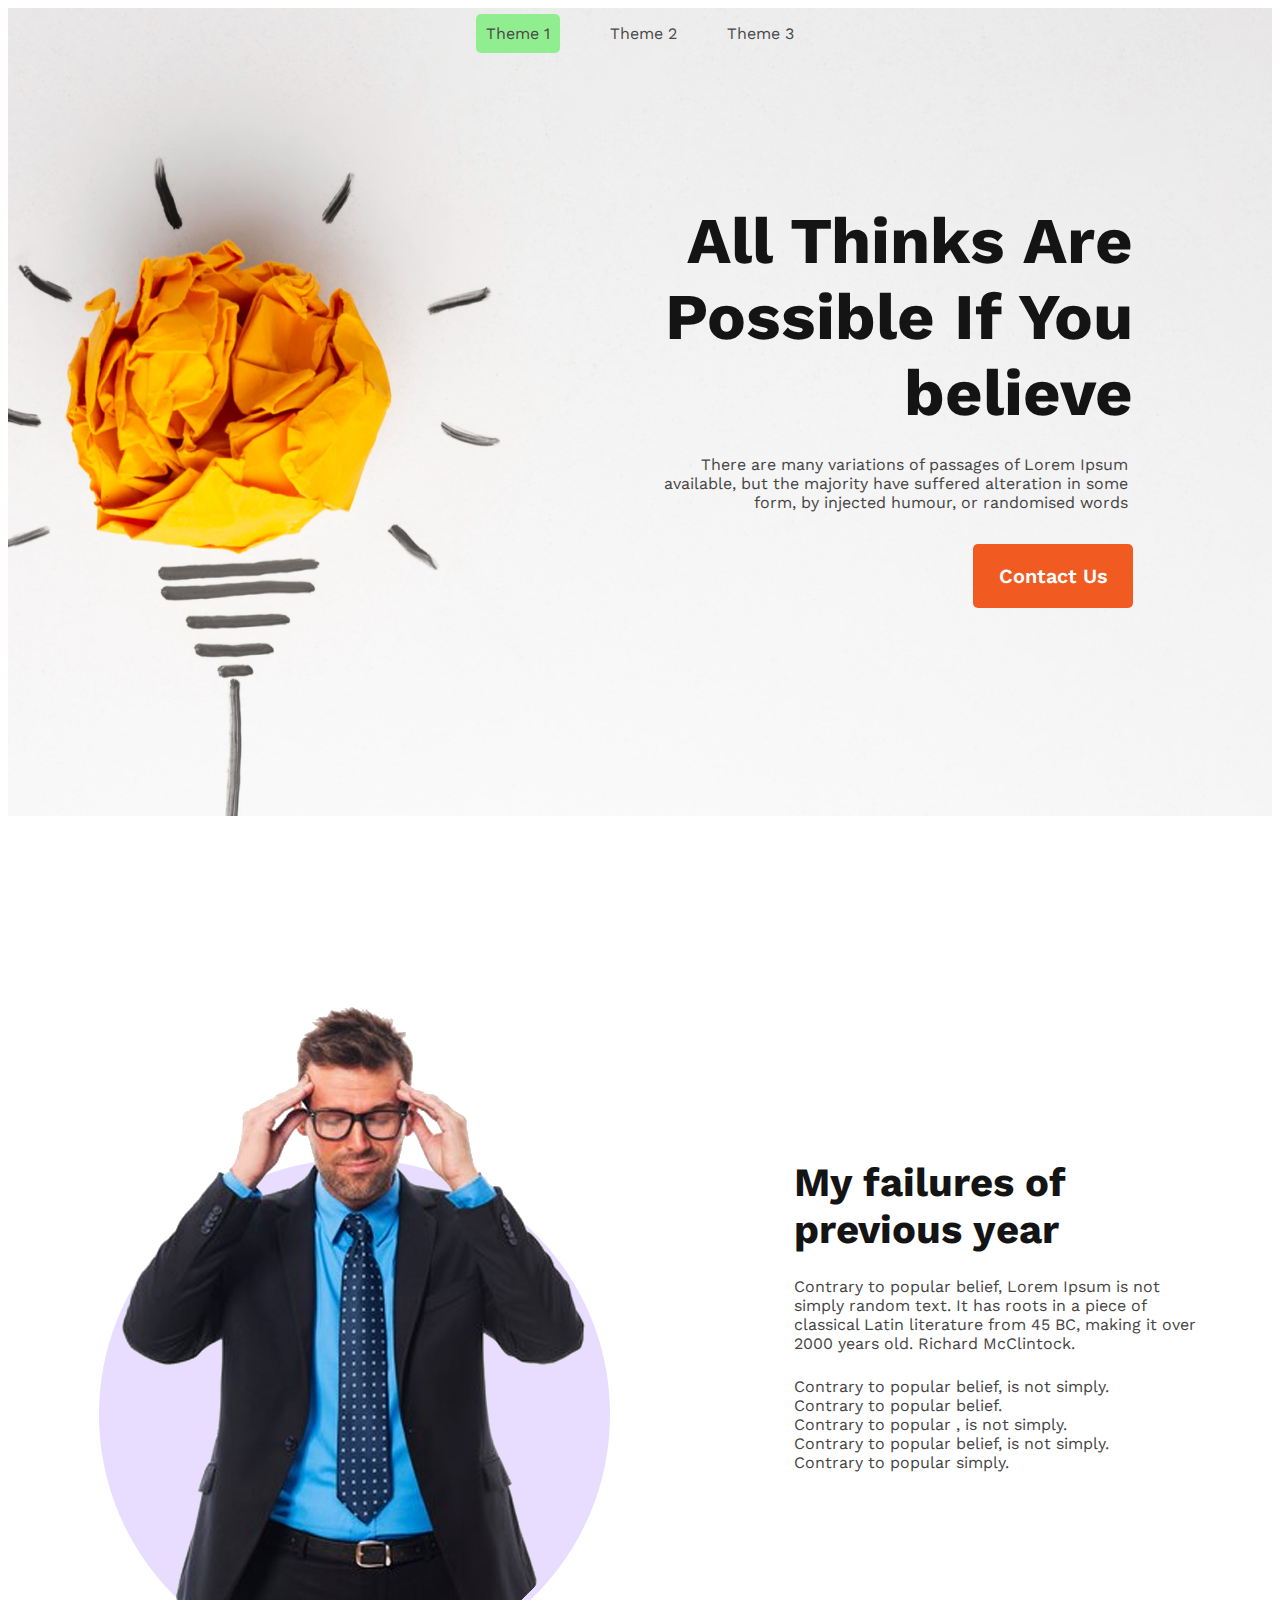
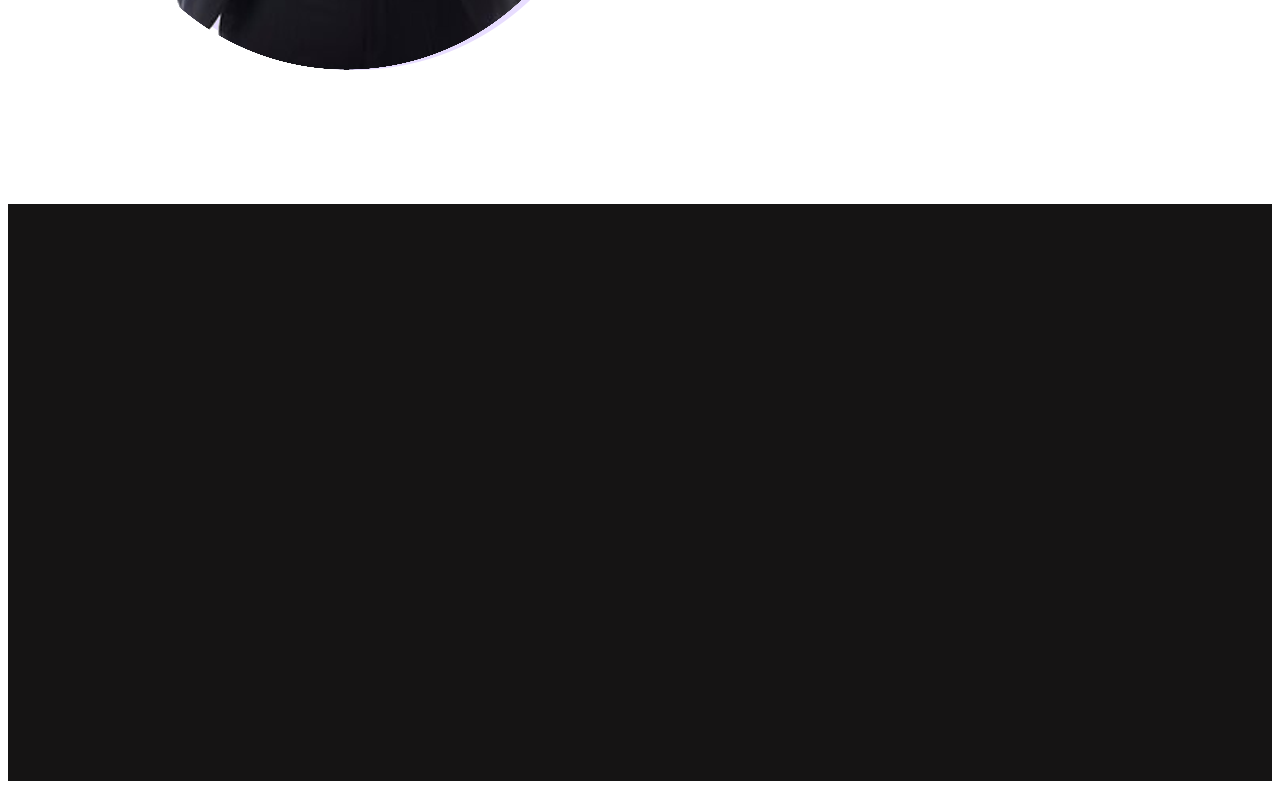
<file: index.html>
<!DOCTYPE html>
<html lang="en">
<head>
    <meta charset="UTF-8">
    <meta name="viewport" content="width=device-width, initial-scale=1.0">
    <title>New Year New Me</title>
    <link rel="stylesheet" href="design.css">
    <link rel="preconnect" href="https://fonts.googleapis.com">
    <link rel="preconnect" href="https://fonts.gstatic.com" crossorigin>
    <link href="https://fonts.googleapis.com/css2?family=Work+Sans:ital,wght@0,100..900;1,100..900&display=swap" rel="stylesheet">
    <link rel="stylesheet" href="https://cdnjs.cloudflare.com/ajax/libs/font-awesome/6.5.1/css/all.min.css" integrity="sha512-DTOQO9RWCH3ppGqcWaEA1BIZOC6xxalwEsw9c2QQeAIftl+Vegovlnee1c9QX4TctnWMn13TZye+giMm8e2LwA==" crossorigin="anonymous" referrerpolicy="no-referrer" />
</head>
<body>
    <header>
        <nav>
            <ul>
                <li><a class="nav-current-page" href="index.html">Theme 1</a></li>
                <li><a href="index2.html">Theme 2</a></li>
                <li><a href="index3.html">Theme 3</a></li>
            </ul>
        </nav>
        <div class="banner">
            <div class="banner-content">
            </div>
            <div class="banner-content">
                <h1 class="banner-h1">All Thinks Are Possible If You believe</h1>
                <p class="banner-p">There are many variations of passages of Lorem Ipsum available, but the majority have suffered alteration in some form, by injected humour, or randomised words</p>
                <button class="banner-btn">Contact Us</button>
            </div>
        </div>
    </header>
    <main>
        <!-- failures section -->
        <section class="failures">
            <div class="failures-div1">
                <img src="images/person.png" alt="">
            </div>
            <div class="failures-div2">
                <h1 class="failures-h1">My failures of previous year</h1>
                <p class="failures-p">Contrary to popular belief, Lorem Ipsum is not simply random text. It has roots in a piece of classical Latin literature from 45 BC, making it over 2000 years old. Richard McClintock.</p>
                <ul>
                    <li><i class="fa-solid fa-check failures-li-icon"></i> Contrary to popular belief, is not simply.</li>
                    <li><i class="fa-solid fa-check failures-li-icon"></i> Contrary to popular belief.</li>
                    <li><i class="fa-solid fa-check failures-li-icon"></i> Contrary to popular , is not simply.</li>
                    <li><i class="fa-solid fa-check failures-li-icon"></i> Contrary to popular belief, is not simply.</li>
                    <li><i class="fa-solid fa-check failures-li-icon"></i> Contrary to popular simply.</li>
                </ul>
            </div>
        </section>
        <section></section>
        <section></section>
    </main>
    <footer></footer>
</body>
</html>
</file>
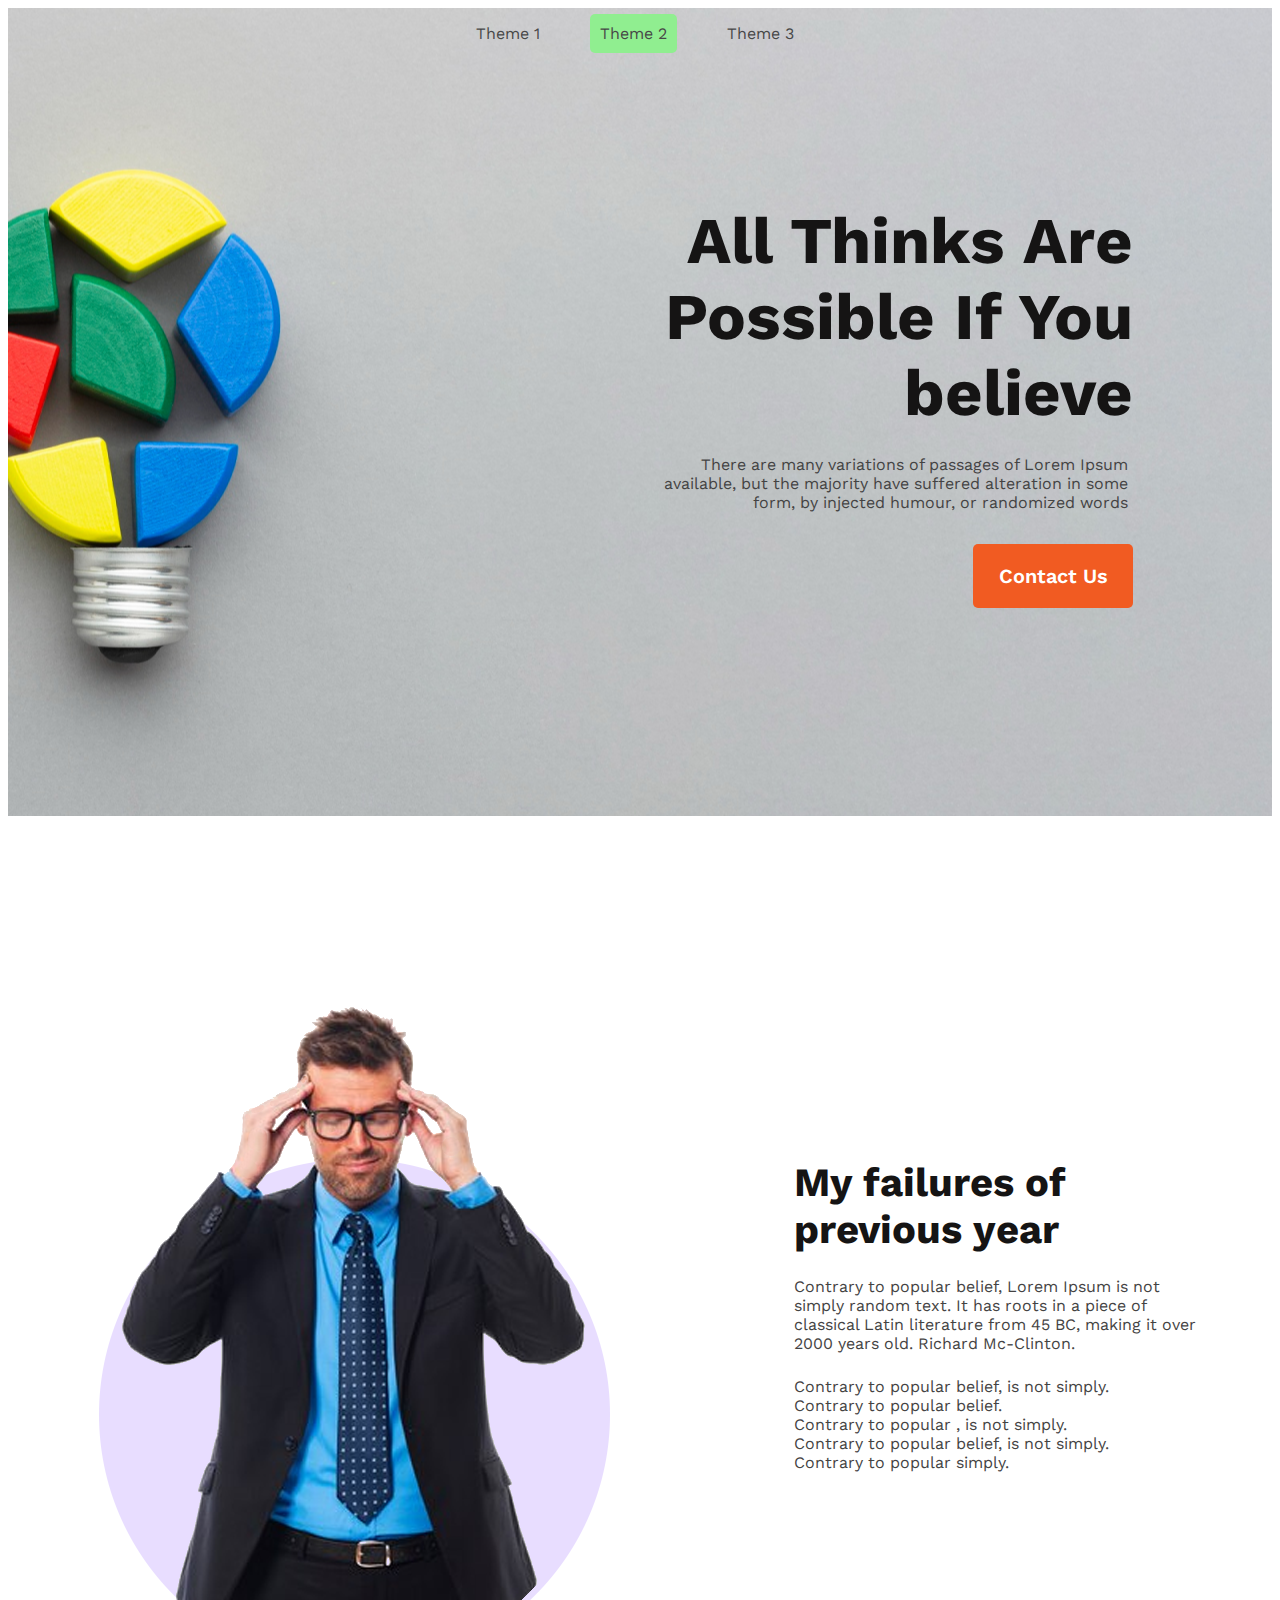
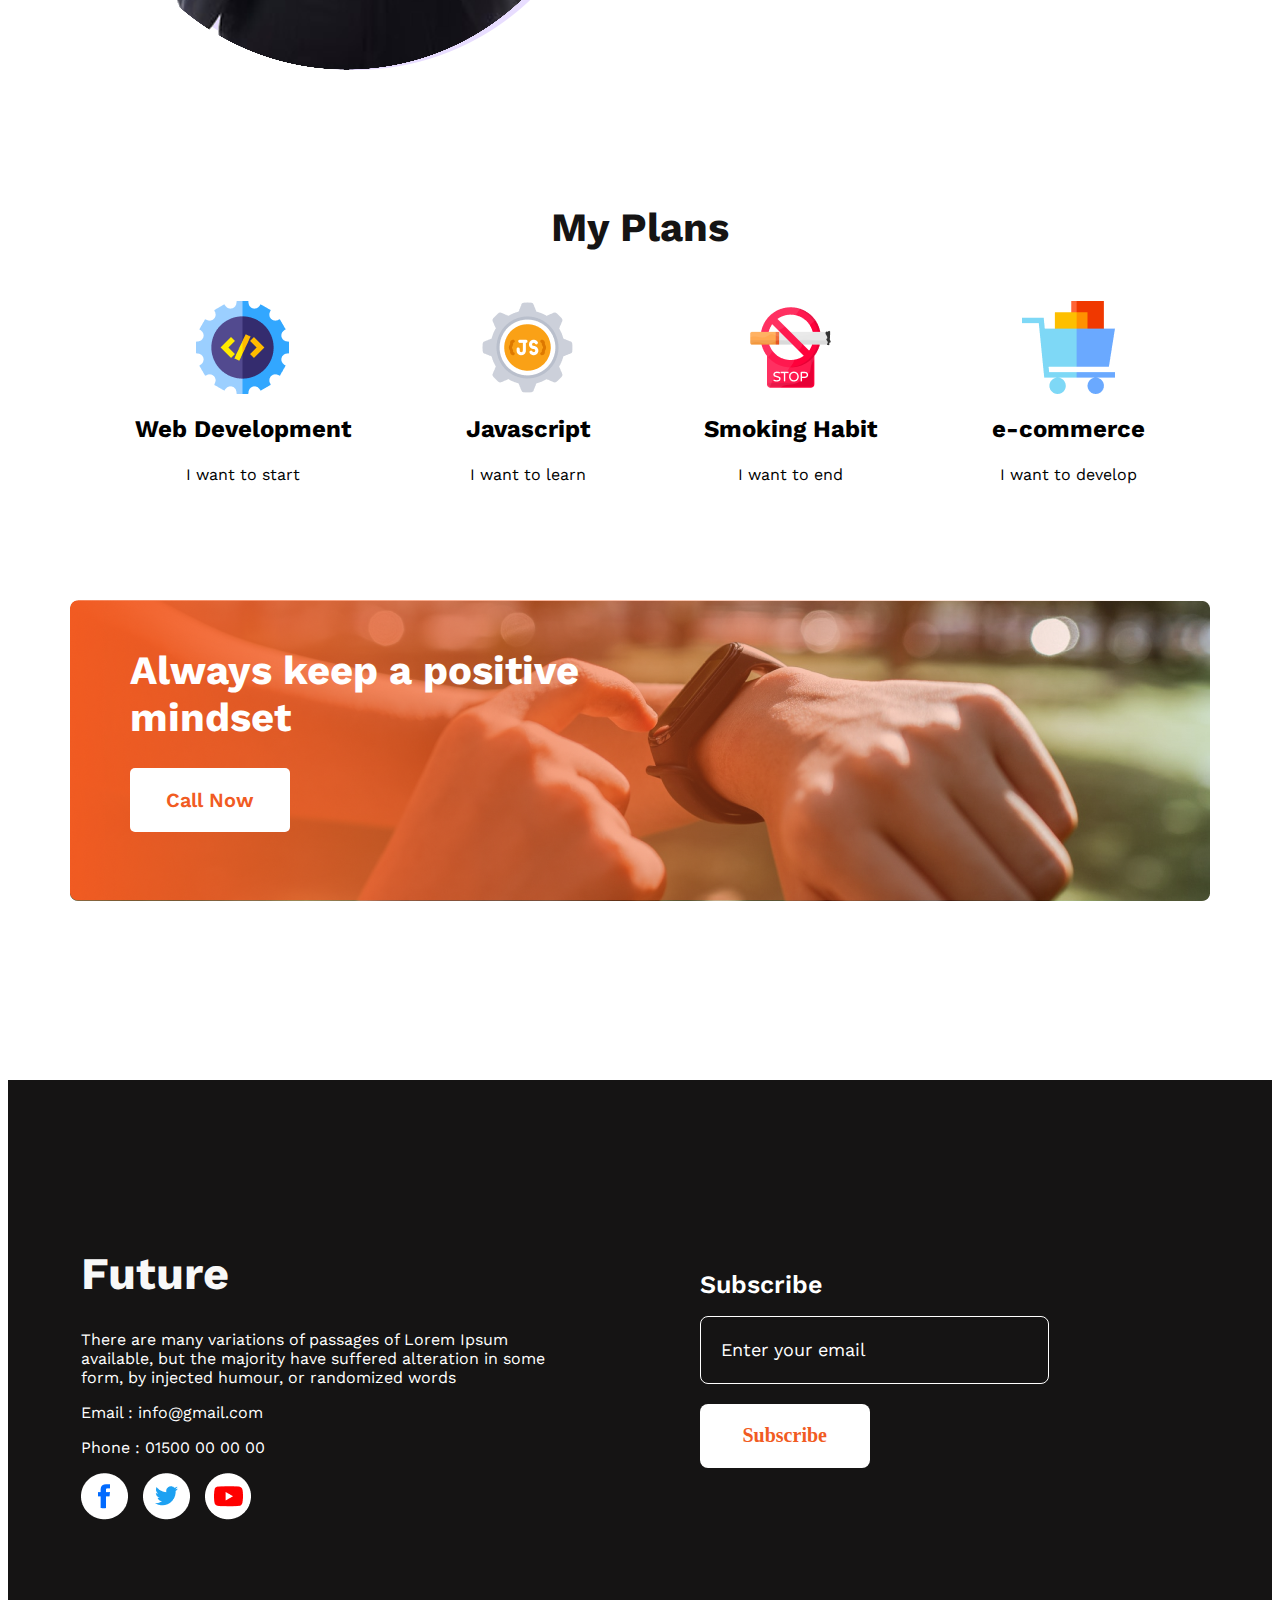
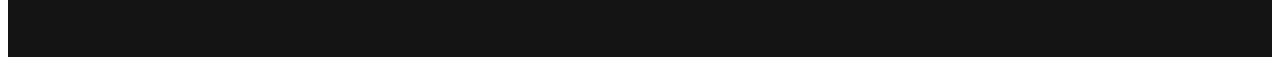
<file: theme2.html>
<!DOCTYPE html>
<html lang="en">
<head>
    <meta charset="UTF-8">
    <meta name="viewport" content="width=device-width, initial-scale=1.0">
    <title>New Year New Me</title>
    <link rel="stylesheet" href="design2.css">
    <link rel="preconnect" href="https://fonts.googleapis.com">
    <link rel="preconnect" href="https://fonts.gstatic.com" crossorigin>
    <link href="https://fonts.googleapis.com/css2?family=Work+Sans:ital,wght@0,100..900;1,100..900&display=swap" rel="stylesheet">
    <link rel="stylesheet" href="https://cdnjs.cloudflare.com/ajax/libs/font-awesome/6.5.1/css/all.min.css" integrity="sha512-DTOQO9RWCH3ppGqcWaEA1BIZOC6xxalwEsw9c2QQeAIftl+Vegovlnee1c9QX4TctnWMn13TZye+giMm8e2LwA==" crossorigin="anonymous" referrerpolicy="no-referrer" />
</head>
<body>
    <header>
        <nav>
            <ul>
                <li><a href="index.html">Theme 1</a></li>
                <li><a class="nav-current-page" href="theme2.html">Theme 2</a></li>
                <li><a href="theme3.html">Theme 3</a></li>
            </ul>
        </nav>
        <div class="banner">
            <div class="banner-content">
            </div>
            <div class="banner-content">
                <h1 class="banner-h1">All Thinks Are Possible If You believe</h1>
                <p class="banner-p">There are many variations of passages of Lorem Ipsum available, but the majority have suffered alteration in some form, by injected humour, or randomized words</p>
                <button class="banner-btn">Contact Us</button>
            </div>
        </div>
    </header>
    <main>
        <!-- failures section -->
        <section class="failures">
            <div class="failures-div1">
                <img src="images/person.png" alt="">
            </div>
            <div class="failures-div2">
                <h1 class="failures-h1">My failures of previous year</h1>
                <p class="failures-p">Contrary to popular belief, Lorem Ipsum is not simply random text. It has roots in a piece of classical Latin literature from 45 BC, making it over 2000 years old. Richard Mc-Clinton.</p>
                <ul>
                    <li><i class="fa-solid fa-check failures-li-icon"></i> Contrary to popular belief, is not simply.</li>
                    <li><i class="fa-solid fa-check failures-li-icon"></i> Contrary to popular belief.</li>
                    <li><i class="fa-solid fa-check failures-li-icon"></i> Contrary to popular , is not simply.</li>
                    <li><i class="fa-solid fa-check failures-li-icon"></i> Contrary to popular belief, is not simply.</li>
                    <li><i class="fa-solid fa-check failures-li-icon"></i> Contrary to popular simply.</li>
                </ul>
            </div>
        </section>

        <!-- my-plans section -->
        <section class="my-plans">
            <h1>My Plans</h1>
            <div class="my-plans-item-area">
                <div class="my-plans-item">
                    <img src="images/icons/web.png" alt="">
                    <h2 class="my-plans-item-h2">Web Development</h2>
                    <p>I want to start</p>
                </div>
                <div class="my-plans-item">
                    <img src="images/icons/js.png" alt="">
                    <h2 class="my-plans-item-h2">Javascript</h2>
                    <p>I want to learn</p>
                </div>
                <div class="my-plans-item">
                    <img src="images/icons/smoke.png" alt="">
                    <h2 class="my-plans-item-h2">Smoking Habit</h2>
                    <p>I want to end</p>
                </div>
                <div class="my-plans-item">
                    <img src="images/icons/ecom.png" alt="">
                    <h2 class="my-plans-item-h2">e-commerce</h2>
                    <p>I want to develop</p>
                </div>
            </div>
            <div class="my-plans-banner">
                <h1>Always keep a positive mindset</h1>
                <button>Call Now</button>
            </div>
        </section>
    </main>
    <footer>
        <div class="footer-div1">
            <h1 class="footer-div1-h1">Future</h1>
            <p class="footer-div1-p1">There are many variations of passages of Lorem Ipsum available, but the majority have suffered alteration in some form, by injected humour, or randomized words</p>
            <p class="footer-div1-p2">Email : info@gmail.com</p>
            <p class="footer-div1-p3">Phone : 01500 00 00 00</p>
            <div class="footer-div1-icons">
                <img src="images/icons/fb.png" alt="">
                <img src="images/icons/twitter.png" alt="">
                <img src="images/icons/youtube.png" alt="">
            </div>
        </div>
        <div class="footer-div2">
            <form class="footer-div2-contact" action="">
                <h1 class="footer-div2-h1">Subscribe</h1>
                <input class="footer-div2-email" type="email" placeholder="Enter your email"><br>
                <input class="footer-div2-btn" type="submit" value="Subscribe">
            </form>
        </div>
    </footer>
</body>
</html>
</file>
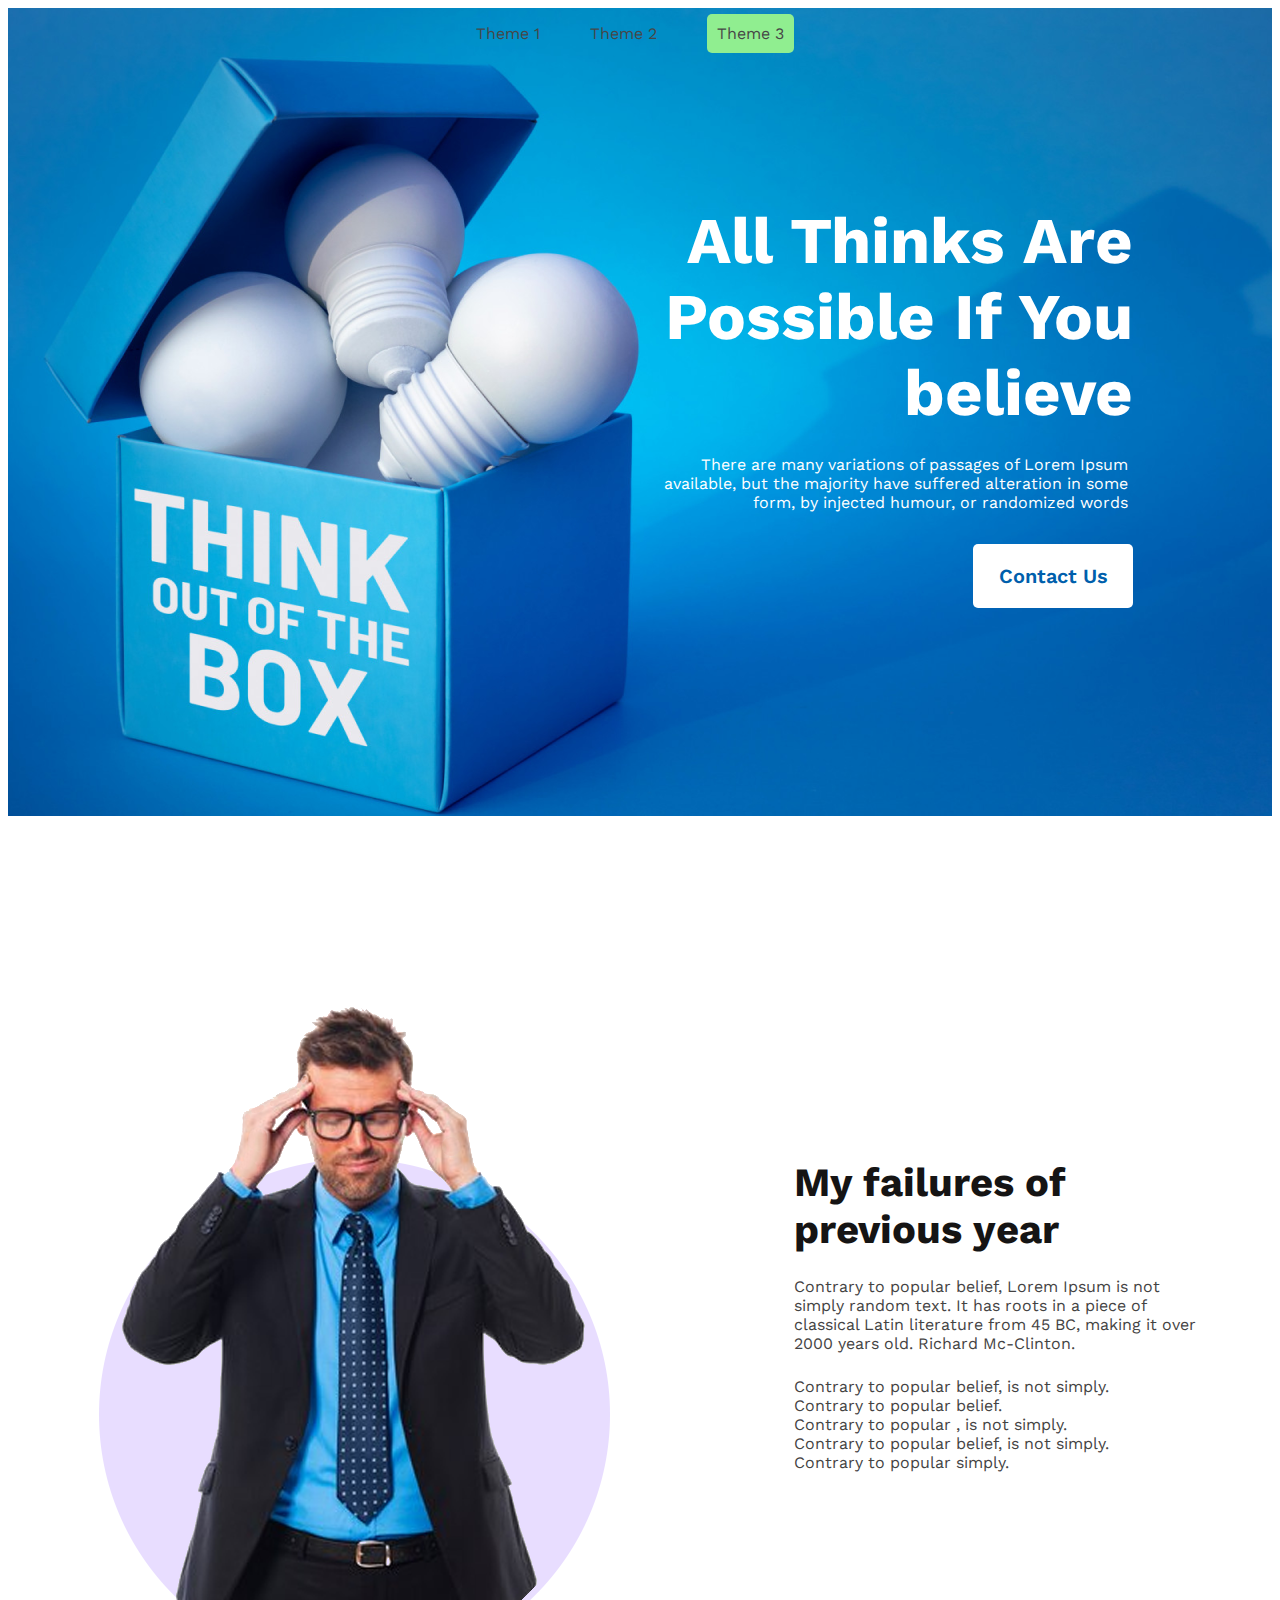
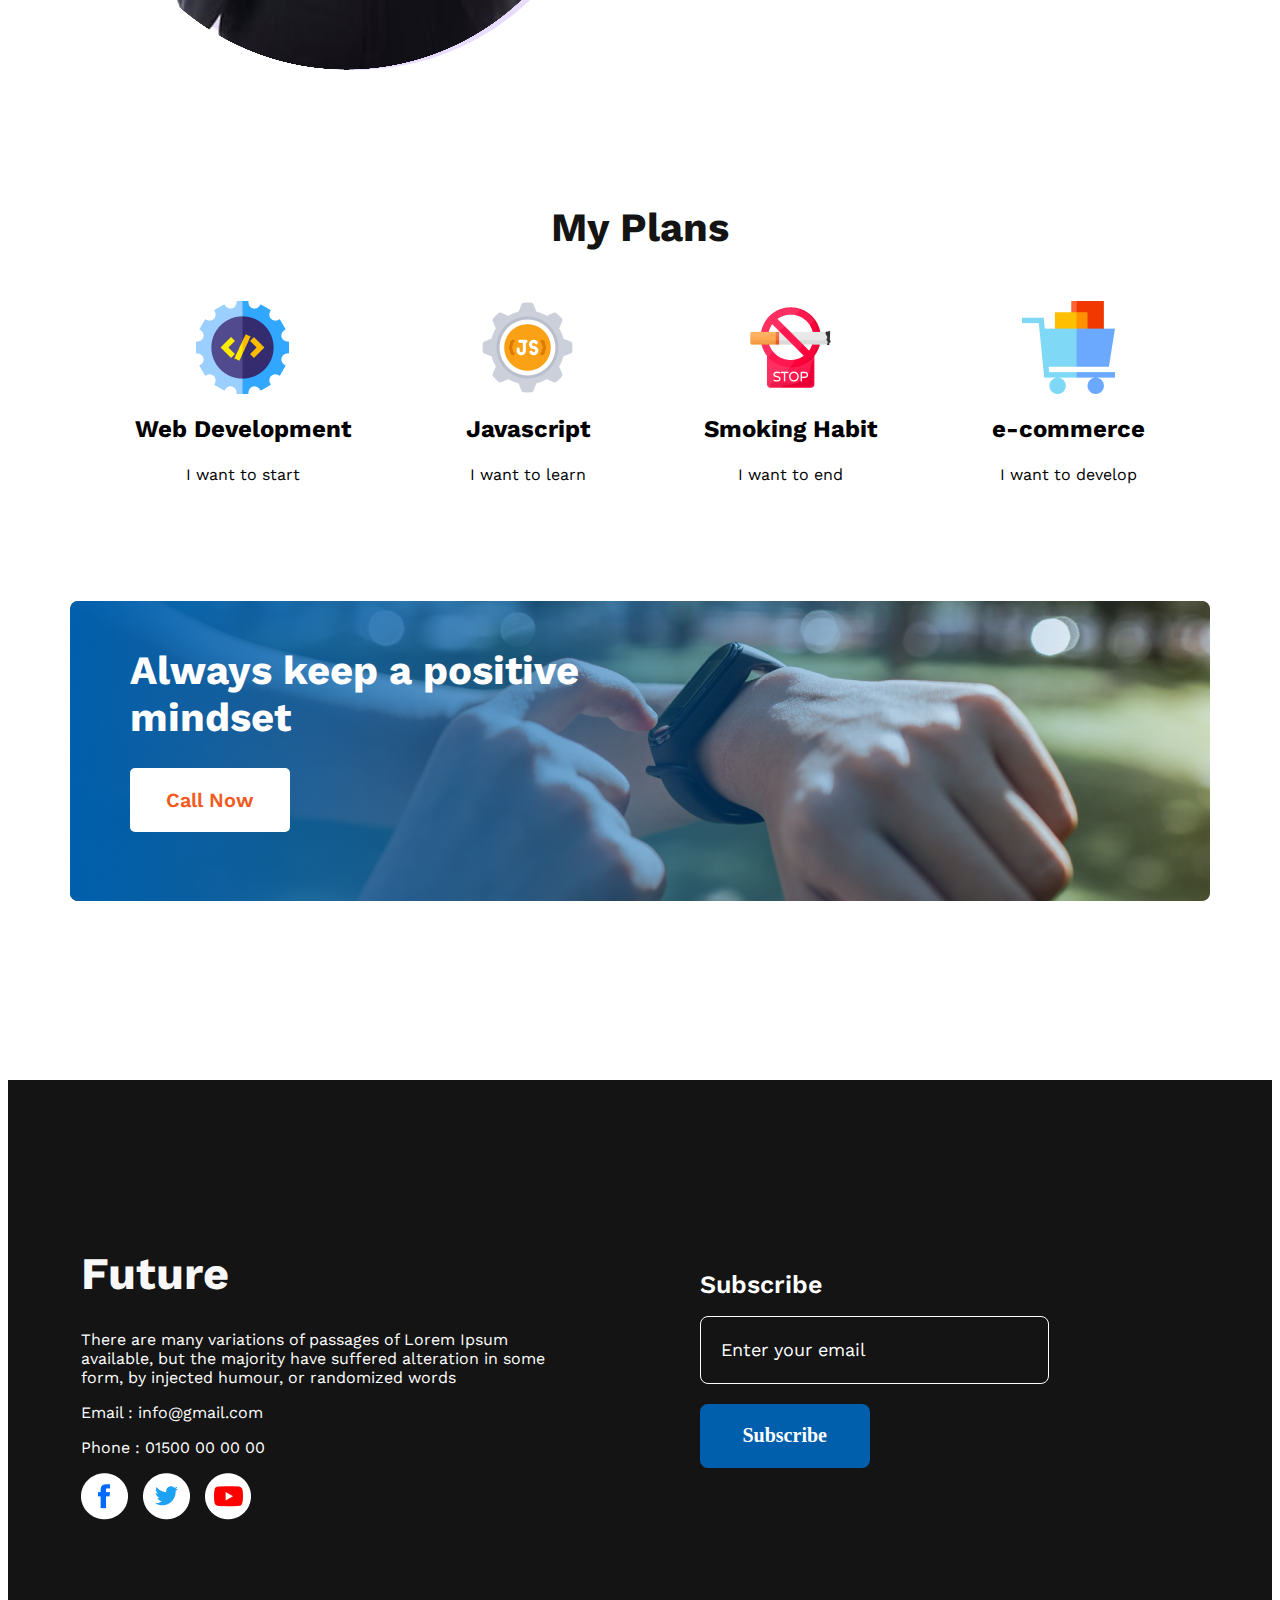
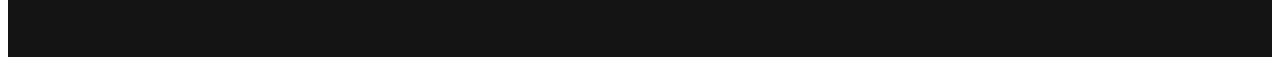
<file: theme3.html>
<!DOCTYPE html>
<html lang="en">
<head>
    <meta charset="UTF-8">
    <meta name="viewport" content="width=device-width, initial-scale=1.0">
    <title>New Year New Me</title>
    <link rel="stylesheet" href="design3.css">
    <link rel="preconnect" href="https://fonts.googleapis.com">
    <link rel="preconnect" href="https://fonts.gstatic.com" crossorigin>
    <link href="https://fonts.googleapis.com/css2?family=Work+Sans:ital,wght@0,100..900;1,100..900&display=swap" rel="stylesheet">
    <link rel="stylesheet" href="https://cdnjs.cloudflare.com/ajax/libs/font-awesome/6.5.1/css/all.min.css" integrity="sha512-DTOQO9RWCH3ppGqcWaEA1BIZOC6xxalwEsw9c2QQeAIftl+Vegovlnee1c9QX4TctnWMn13TZye+giMm8e2LwA==" crossorigin="anonymous" referrerpolicy="no-referrer" />
</head>
<body>
    <header>
        <nav>
            <ul>
                <li><a href="index.html">Theme 1</a></li>
                <li><a href="theme2.html">Theme 2</a></li>
                <li><a class="nav-current-page" href="theme3.html">Theme 3</a></li>
            </ul>
        </nav>
        <div class="banner">
            <div class="banner-content">
            </div>
            <div class="banner-content">
                <h1 class="banner-h1">All Thinks Are Possible If You believe</h1>
                <p class="banner-p">There are many variations of passages of Lorem Ipsum available, but the majority have suffered alteration in some form, by injected humour, or randomized words</p>
                <button class="banner-btn">Contact Us</button>
            </div>
        </div>
    </header>
    <main>
        <!-- failures section -->
        <section class="failures">
            <div class="failures-div1">
                <img src="images/person.png" alt="">
            </div>
            <div class="failures-div2">
                <h1 class="failures-h1">My failures of previous year</h1>
                <p class="failures-p">Contrary to popular belief, Lorem Ipsum is not simply random text. It has roots in a piece of classical Latin literature from 45 BC, making it over 2000 years old. Richard Mc-Clinton.</p>
                <ul>
                    <li><i class="fa-solid fa-check failures-li-icon"></i> Contrary to popular belief, is not simply.</li>
                    <li><i class="fa-solid fa-check failures-li-icon"></i> Contrary to popular belief.</li>
                    <li><i class="fa-solid fa-check failures-li-icon"></i> Contrary to popular , is not simply.</li>
                    <li><i class="fa-solid fa-check failures-li-icon"></i> Contrary to popular belief, is not simply.</li>
                    <li><i class="fa-solid fa-check failures-li-icon"></i> Contrary to popular simply.</li>
                </ul>
            </div>
        </section>

        <!-- my-plans section -->
        <section class="my-plans">
            <h1>My Plans</h1>
            <div class="my-plans-item-area">
                <div class="my-plans-item">
                    <img src="images/icons/web.png" alt="">
                    <h2 class="my-plans-item-h2">Web Development</h2>
                    <p>I want to start</p>
                </div>
                <div class="my-plans-item">
                    <img src="images/icons/js.png" alt="">
                    <h2 class="my-plans-item-h2">Javascript</h2>
                    <p>I want to learn</p>
                </div>
                <div class="my-plans-item">
                    <img src="images/icons/smoke.png" alt="">
                    <h2 class="my-plans-item-h2">Smoking Habit</h2>
                    <p>I want to end</p>
                </div>
                <div class="my-plans-item">
                    <img src="images/icons/ecom.png" alt="">
                    <h2 class="my-plans-item-h2">e-commerce</h2>
                    <p>I want to develop</p>
                </div>
            </div>
            <div class="my-plans-banner">
                <h1>Always keep a positive mindset</h1>
                <button>Call Now</button>
            </div>
        </section>
    </main>
    <footer>
        <div class="footer-div1">
            <h1 class="footer-div1-h1">Future</h1>
            <p class="footer-div1-p1">There are many variations of passages of Lorem Ipsum available, but the majority have suffered alteration in some form, by injected humour, or randomized words</p>
            <p class="footer-div1-p2">Email : info@gmail.com</p>
            <p class="footer-div1-p3">Phone : 01500 00 00 00</p>
            <div class="footer-div1-icons">
                <img src="images/icons/fb.png" alt="">
                <img src="images/icons/twitter.png" alt="">
                <img src="images/icons/youtube.png" alt="">
            </div>
        </div>
        <div class="footer-div2">
            <form class="footer-div2-contact" action="">
                <h1 class="footer-div2-h1">Subscribe</h1>
                <input class="footer-div2-email" type="email" placeholder="Enter your email"><br>
                <input class="footer-div2-btn" type="submit" value="Subscribe">
            </form>
        </div>
    </footer>
</body>
</html>
</file>
<file: design.css>
body{
    font-family: 'Work Sans', sans-serif;
}

/* nav bar */
nav{
    display: flex;
    justify-content: space-evenly;
    align-items: center;
}

nav > ul{
    display: flex;
    align-items: center;
}

nav li{
    list-style: none;
    margin-right: 50px;

}

nav a{
    text-decoration: none;
    font-weight: 400;
    color: #474747;
}

nav a:hover{
    color: hotpink;
    font-weight: 700;
}

.nav-current-page{
    padding: 10px;
    background-color: lightgreen;
    border-radius: 5px;
}

/* banner */

header{
    background-image: url('images/banner/banner1.png');
    background-repeat: no-repeat;
    background-position: center;

    max-width: 1600px;
    height: 808px;
    margin: 0 auto;
}

.banner{
    display: flex;
    align-items: center;
    justify-content: space-around;

    padding: 100px 150px 100px 600px;
}

.banner-h1{
    width: 525px;
    color: #151414;
    text-align: right;
    font-family: "Work Sans";
    font-size: 65px;
    font-weight: 700;
    margin-bottom: 24px;
}

.banner-p{
    width: 495px;
    color: #444343;
    text-align: right;
    font-family: "Work Sans";
    font-size: 16px;
    font-weight: 400;
    margin-left: 25px;
    margin-bottom: 32px;
}

.banner-btn{
    width: 160px;
    height: 64px;
    
    border-radius: 5px;
    border: 0;
    background: #F15B22;

    color: #FFF;
    font-family: "Work Sans";
    font-size: 20px;
    font-weight: 600;
    float: right;
    margin-right: 0px;
}

/* main section */
main{
    max-width: 1140px;
    margin: 0 auto;
}

main section{
    margin-top: 130px;
}

/* failures section */
.failures{
    display: flex;
    align-items: center;
    justify-content: space-between;
    gap: 50px;
}

.failures-h1{
    width: 288px;
    color: #151414;
    font-family: "Work Sans";
    font-size: 40px;
    font-weight: 700;
    margin-bottom: 24px;
}

.failures-p{
    width: 416px;
    color: #444343;
    font-family: "Work Sans";
    font-size: 16px;
    font-weight: 400;
    margin-bottom: 24px;
}

.failures li{
    list-style: none;

    color: #444343;
    font-family: "Work Sans";
    font-size: 16px;
    font-weight: 400;

    margin-left: -40px;
}

.failures-li-icon{
    color: lightgreen;
}

/* my-plans section */
.my-plans{
    margin-bottom: 130px;
}

.my-plans > h1{
    color: #151414;
    font-family: "Work Sans";
    font-size: 40px;
    font-weight: 700;
    text-align: center;

    margin-bottom: 50px;
}

.my-plans-item-area{
    display: flex;
    justify-content: space-evenly;
    align-items: center;
    gap: 50px;
}

.my-plans-item{
    display: flex;
    flex-direction: column;
    justify-content: space-evenly;
    align-items: center;
    gap: 1px;
}

.my-plans-item-h2{
    margin-bottom: 5px;
}

.my-plans-banner{
    width: 1140px;
    height: 300px;

    margin-top: 100px;
    padding: 20px 615px 30px 60px;

    background-image: url('images/gradient3.png'), url('images/watch.png');
    background-repeat: no-repeat;
    
    border-radius: 8px;
    border: 0;
}

.my-plans-banner > h1{
    width: 459px;

    color: #FFF;
    font-family: "Work Sans";
    font-size: 40px;
    font-weight: 700;
}

.my-plans-banner > button{
    width: 160px;
    height: 64px;

    border-radius: 5px;
    border: 0;
    background: #FFF;
    
    color: #F15B22;
    text-align: center;
    font-family: "Work Sans";
    font-size: 20px;
    font-weight: 600;
}

/* footer */
footer{
    background: #151414;

    max-width: 1600px;
    height: 577px;
    margin: 0 auto;

    display: flex;
    justify-content: space-evenly;
    align-items: center;
    gap: 10px;
}

.footer-div1{
    margin-left: -50px;
}

.footer-div1-h1{
    color: #F8F8F8;
    font-family: "Work Sans";
    font-size: 45px;
    font-weight: 700;
}

.footer-div1-p1{
    width: 485px;
    color: #FFF;
    font-family: "Work Sans";
    font-size: 16px;
    font-weight: 400;
}

.footer-div1-p2{
    color: #FFF;
    font-family: "Work Sans";
    font-size: 16px;
    font-weight: 400;
}

.footer-div1-p3{
    color: #FFF;
    font-family: "Work Sans";
    font-size: 16px;
    font-weight: 400;
}

.footer-div1-icons{
    display: flex;
    align-items: center;
    gap: 15px;
}

.footer-div2{
    margin-right: 100px;
}

.footer-div2-h1{
    color: #FFF;
    font-family: "Work Sans";
    font-size: 25px;
    font-weight: 600;

    margin-top: 1px;
}

.footer-div2-email{
    width: 325px;
    height: 64px;

    border-radius: 8px;
    border: 1px solid #FFF;
    background-color: #151414;
}

.footer-div2-contact > ::placeholder {
    color: #FFF;
}

.footer-div2-contact input[placeholder="Enter your email"]{
    color: #F3F3F3;
    font-family: "Work Sans";
    font-size: 18px;
    font-weight: 400;
    padding-left: 20px;
}

.footer-div2-btn{
    width: 170.106px;
    height: 64px;

    border-radius: 8px;
    border: 0;
    background: #FFF;

    margin-top: 20px;
}

.footer-div2-contact input[type="submit"]{
    color: #F15B22;
    font-family: Inter;
    font-size: 20px;
    font-weight: 600;
}
</file>
<file: design2.css>
body{
    font-family: 'Work Sans', sans-serif;
}

/* nav bar */
nav{
    display: flex;
    justify-content: space-evenly;
    align-items: center;
}

nav > ul{
    display: flex;
    align-items: center;
}

nav li{
    list-style: none;
    margin-right: 50px;

}

nav a{
    text-decoration: none;
    font-weight: 400;
    color: #474747;
}

nav a:hover{
    color: hotpink;
    font-weight: 700;
}

.nav-current-page{
    padding: 10px;
    background-color: lightgreen;
    border-radius: 5px;
}

/* banner */

header{
    background-image: url('images/banner/banner2.png');
    background-repeat: no-repeat;
    background-position: center;

    max-width: 1600px;
    height: 808px;
    margin: 0 auto;
}

.banner{
    display: flex;
    align-items: center;
    justify-content: space-around;

    padding: 100px 150px 100px 600px;
}

.banner-h1{
    width: 525px;
    color: #151414;
    text-align: right;
    font-family: "Work Sans";
    font-size: 65px;
    font-weight: 700;
    margin-bottom: 24px;
}

.banner-p{
    width: 495px;
    color: #444343;
    text-align: right;
    font-family: "Work Sans";
    font-size: 16px;
    font-weight: 400;
    margin-left: 25px;
    margin-bottom: 32px;
}

.banner-btn{
    width: 160px;
    height: 64px;
    
    border-radius: 5px;
    border: 0;
    background: #F15B22;

    color: #FFF;
    font-family: "Work Sans";
    font-size: 20px;
    font-weight: 600;
    float: right;
    margin-right: 0px;
}

/* main section */
main{
    max-width: 1140px;
    margin: 0 auto;
}

main section{
    margin-top: 130px;
}

/* failures section */
.failures{
    display: flex;
    align-items: center;
    justify-content: space-between;
    gap: 50px;
}

.failures-h1{
    width: 288px;
    color: #151414;
    font-family: "Work Sans";
    font-size: 40px;
    font-weight: 700;
    margin-bottom: 24px;
}

.failures-p{
    width: 416px;
    color: #444343;
    font-family: "Work Sans";
    font-size: 16px;
    font-weight: 400;
    margin-bottom: 24px;
}

.failures li{
    list-style: none;

    color: #444343;
    font-family: "Work Sans";
    font-size: 16px;
    font-weight: 400;

    margin-left: -40px;
}

.failures-li-icon{
    color: lightgreen;
}

/* my-plans section */
.my-plans{
    margin-bottom: 130px;
}

.my-plans > h1{
    color: #151414;
    font-family: "Work Sans";
    font-size: 40px;
    font-weight: 700;
    text-align: center;

    margin-bottom: 50px;
}

.my-plans-item-area{
    display: flex;
    justify-content: space-evenly;
    align-items: center;
    gap: 50px;
}

.my-plans-item{
    display: flex;
    flex-direction: column;
    justify-content: space-evenly;
    align-items: center;
    gap: 1px;
}

.my-plans-item-h2{
    margin-bottom: 5px;
}

.my-plans-banner{
    width: 1140px;
    height: 300px;

    margin-top: 100px;
    padding: 20px 615px 30px 60px;

    background-image: url('images/gradient2.png'), url('images/watch.png');
    background-repeat: no-repeat;
    
    border-radius: 8px;
    border: 0;
}

.my-plans-banner > h1{
    width: 459px;

    color: #FFF;
    font-family: "Work Sans";
    font-size: 40px;
    font-weight: 700;
}

.my-plans-banner > button{
    width: 160px;
    height: 64px;

    border-radius: 5px;
    border: 0;
    background: #FFF;
    
    color: #F15B22;
    text-align: center;
    font-family: "Work Sans";
    font-size: 20px;
    font-weight: 600;
}

/* footer */
footer{
    background: #151414;

    max-width: 1600px;
    height: 577px;
    margin: 0 auto;

    display: flex;
    justify-content: space-evenly;
    align-items: center;
    gap: 10px;
}

.footer-div1{
    margin-left: -50px;
}

.footer-div1-h1{
    color: #F8F8F8;
    font-family: "Work Sans";
    font-size: 45px;
    font-weight: 700;
}

.footer-div1-p1{
    width: 485px;
    color: #FFF;
    font-family: "Work Sans";
    font-size: 16px;
    font-weight: 400;
}

.footer-div1-p2{
    color: #FFF;
    font-family: "Work Sans";
    font-size: 16px;
    font-weight: 400;
}

.footer-div1-p3{
    color: #FFF;
    font-family: "Work Sans";
    font-size: 16px;
    font-weight: 400;
}

.footer-div1-icons{
    display: flex;
    align-items: center;
    gap: 15px;
}

.footer-div2{
    margin-right: 100px;
}

.footer-div2-h1{
    color: #FFF;
    font-family: "Work Sans";
    font-size: 25px;
    font-weight: 600;

    margin-top: 1px;
}

.footer-div2-email{
    width: 325px;
    height: 64px;

    border-radius: 8px;
    border: 1px solid #FFF;
    background-color: #151414;
}

.footer-div2-contact > ::placeholder {
    color: #FFF;
}

.footer-div2-contact input[placeholder="Enter your email"]{
    color: #F3F3F3;
    font-family: "Work Sans";
    font-size: 18px;
    font-weight: 400;
    padding-left: 20px;
}

.footer-div2-btn{
    width: 170.106px;
    height: 64px;

    border-radius: 8px;
    border: 0;
    background: #FFF;

    margin-top: 20px;
}

.footer-div2-contact input[type="submit"]{
    color: #F15B22;
    font-family: Inter;
    font-size: 20px;
    font-weight: 600;
}
</file>
<file: design3.css>
body{
    font-family: 'Work Sans', sans-serif;
}

/* nav bar */
nav{
    display: flex;
    justify-content: space-evenly;
    align-items: center;
}

nav > ul{
    display: flex;
    align-items: center;
}

nav li{
    list-style: none;
    margin-right: 50px;

}

nav a{
    text-decoration: none;
    font-weight: 400;
    color: #474747;
}

nav a:hover{
    color: hotpink;
    font-weight: 700;
}

.nav-current-page{
    padding: 10px;
    background-color: lightgreen;
    border-radius: 5px;
}

/* banner */

header{
    background-image: url('images/banner/banner3.png');
    background-repeat: no-repeat;
    background-position: center;

    max-width: 1600px;
    height: 808px;
    margin: 0 auto;
}

.banner{
    display: flex;
    align-items: center;
    justify-content: space-around;

    padding: 100px 150px 100px 600px;
}

.banner-h1{
    width: 525px;
    color: #FFF;
    text-align: right;
    font-family: "Work Sans";
    font-size: 65px;
    font-weight: 700;
    margin-bottom: 24px;
}

.banner-p{
    width: 495px;
    color: #FFF;
    text-align: right;
    font-family: "Work Sans";
    font-size: 16px;
    font-weight: 400;
    margin-left: 25px;
    margin-bottom: 32px;
}

.banner-btn{
    width: 160px;
    height: 64px;
    
    border-radius: 5px;
    border: 0;
    background: #FFF;

    color: #005FAC;
    font-family: "Work Sans";
    font-size: 20px;
    font-weight: 600;
    float: right;
    margin-right: 0px;
}

/* main section */
main{
    max-width: 1140px;
    margin: 0 auto;
}

main section{
    margin-top: 130px;
}

/* failures section */
.failures{
    display: flex;
    align-items: center;
    justify-content: space-between;
    gap: 50px;
}

.failures-h1{
    width: 288px;
    color: #151414;
    font-family: "Work Sans";
    font-size: 40px;
    font-weight: 700;
    margin-bottom: 24px;
}

.failures-p{
    width: 416px;
    color: #444343;
    font-family: "Work Sans";
    font-size: 16px;
    font-weight: 400;
    margin-bottom: 24px;
}

.failures li{
    list-style: none;

    color: #444343;
    font-family: "Work Sans";
    font-size: 16px;
    font-weight: 400;

    margin-left: -40px;
}

.failures-li-icon{
    color: lightgreen;
}

/* my-plans section */
.my-plans{
    margin-bottom: 130px;
}

.my-plans > h1{
    color: #151414;
    font-family: "Work Sans";
    font-size: 40px;
    font-weight: 700;
    text-align: center;

    margin-bottom: 50px;
}

.my-plans-item-area{
    display: flex;
    justify-content: space-evenly;
    align-items: center;
    gap: 50px;
}

.my-plans-item{
    display: flex;
    flex-direction: column;
    justify-content: space-evenly;
    align-items: center;
    gap: 1px;
}

.my-plans-item-h2{
    margin-bottom: 5px;
}

.my-plans-banner{
    width: 1140px;
    height: 300px;

    margin-top: 100px;
    padding: 20px 615px 30px 60px;

    background-image: url('images/gradient1.png'), url('images/watch.png');
    background-repeat: no-repeat;
    
    border-radius: 8px;
    border: 0;
}

.my-plans-banner > h1{
    width: 459px;

    color: #FFF;
    font-family: "Work Sans";
    font-size: 40px;
    font-weight: 700;
}

.my-plans-banner > button{
    width: 160px;
    height: 64px;

    border-radius: 5px;
    border: 0;
    background: #FFF;
    
    color: #F15B22;
    text-align: center;
    font-family: "Work Sans";
    font-size: 20px;
    font-weight: 600;
}

/* footer */
footer{
    background: #151414;

    max-width: 1600px;
    height: 577px;
    margin: 0 auto;

    display: flex;
    justify-content: space-evenly;
    align-items: center;
    gap: 10px;
}

.footer-div1{
    margin-left: -50px;
}

.footer-div1-h1{
    color: #F8F8F8;
    font-family: "Work Sans";
    font-size: 45px;
    font-weight: 700;
}

.footer-div1-p1{
    width: 485px;
    color: #FFF;
    font-family: "Work Sans";
    font-size: 16px;
    font-weight: 400;
}

.footer-div1-p2{
    color: #FFF;
    font-family: "Work Sans";
    font-size: 16px;
    font-weight: 400;
}

.footer-div1-p3{
    color: #FFF;
    font-family: "Work Sans";
    font-size: 16px;
    font-weight: 400;
}

.footer-div1-icons{
    display: flex;
    align-items: center;
    gap: 15px;
}

.footer-div2{
    margin-right: 100px;
}

.footer-div2-h1{
    color: #FFF;
    font-family: "Work Sans";
    font-size: 25px;
    font-weight: 600;

    margin-top: 1px;
}

.footer-div2-email{
    width: 325px;
    height: 64px;

    border-radius: 8px;
    border: 1px solid #FFF;
    background-color: #151414;
}

.footer-div2-contact > ::placeholder {
    color: #FFF;
}

.footer-div2-contact input[placeholder="Enter your email"]{
    color: #F3F3F3;
    font-family: "Work Sans";
    font-size: 18px;
    font-weight: 400;
    padding-left: 20px;
}

.footer-div2-btn{
    width: 170.106px;
    height: 64px;

    border-radius: 8px;
    border: 0;
    background: #005FAC;

    margin-top: 20px;
}

.footer-div2-contact input[type="submit"]{
    color: #FFF;
    font-family: Inter;
    font-size: 20px;
    font-weight: 600;
}
</file>
